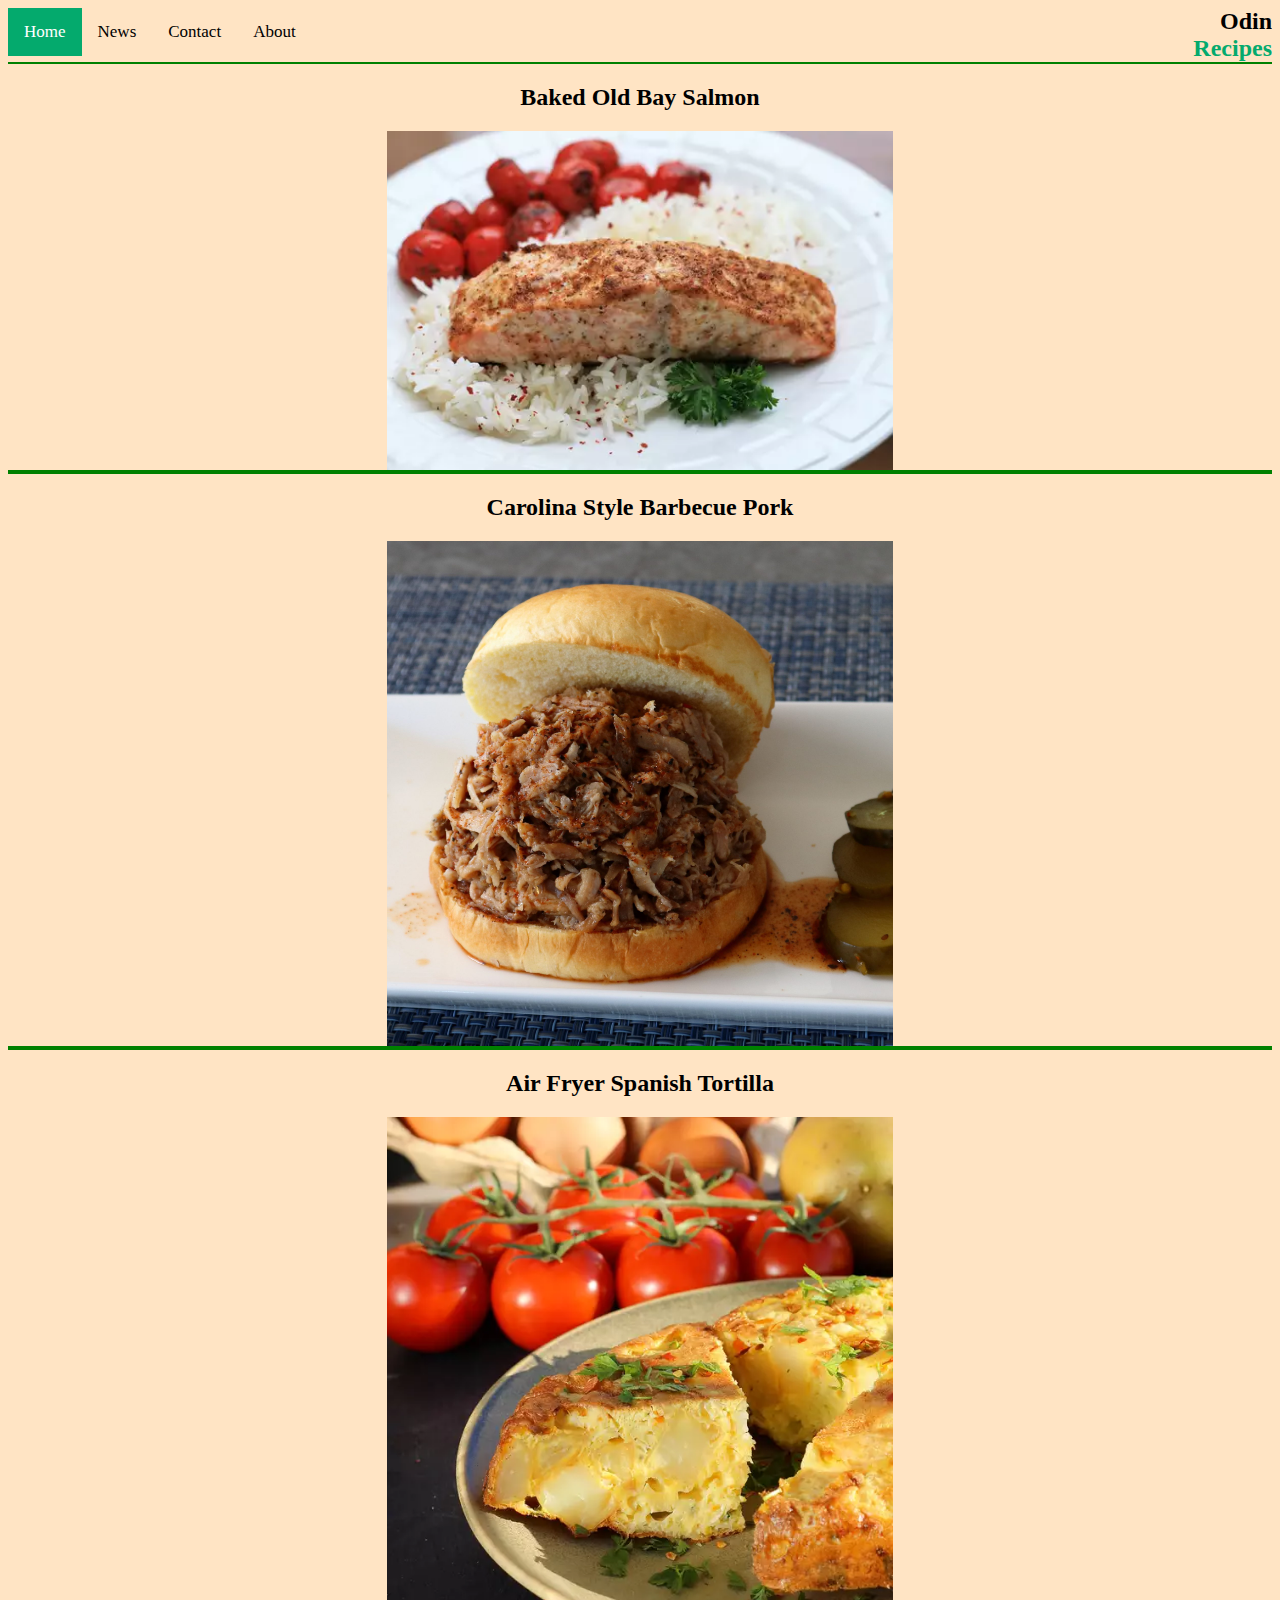
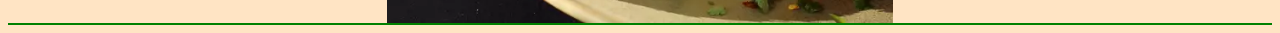
<file: index.html>
<!DOCTYPE html>
<html lang="en">

<head>
    <meta charset="UTF-8">
    <meta http-equiv="X-UA-Compatible" content="IE=edge">
    <meta name="viewport" content="width=device-width, initial-scale=1.0">
    <title>Odin Recipes</title>
    <link rel="stylesheet" href="css/style.css">
</head>

<body>

    <!--Navigation Bar-->
    <div class="topnav">
        <a class="active" href="#home">Home</a>
        <a href="#news">News</a>
        <a href="#contact">Contact</a>
        <a href="#about">About</a>
        <div id="blacklogo">Odin</div>
        <div id="greenlogo">Recipes</div>

    </div>



    <div class="RecipeDiv">
        <h2 class="RecipeName">Baked Old Bay Salmon</h2>
        <a href="recipes/BakedOldBaySalmon.html"> <img src="images/Baked Old Bay Salmon.webp" alt="Baked Old Bay Salmon"
                class="Recipe_HomepagePhoto">
        </a>
    </div>

    <div class="RecipeDiv">
        <h2 class="RecipeName">Carolina Style Barbecue Pork</h2>
        <a href="recipes/CarolinaStyleBarbecuePork.html"> <img src="images/Carolina-Style Barbecue Pork.jpeg"
                alt="Carolina-Style Barbecue Pork" class="Recipe_HomepagePhoto">
        </a>
    </div>

    <div class="RecipeDiv">
        <h2 class="RecipeName">Air Fryer Spanish Tortilla</h2>
        <a href="recipes/AirFryerSpanishTortilla.html"> <img src="images/Air Fryer Spanish Tortilla.webp"
                alt="Air Fryer Spanish Tortilla" class="Recipe_HomepagePhoto">
        </a>
    </div>

</body>

</html>
</file>
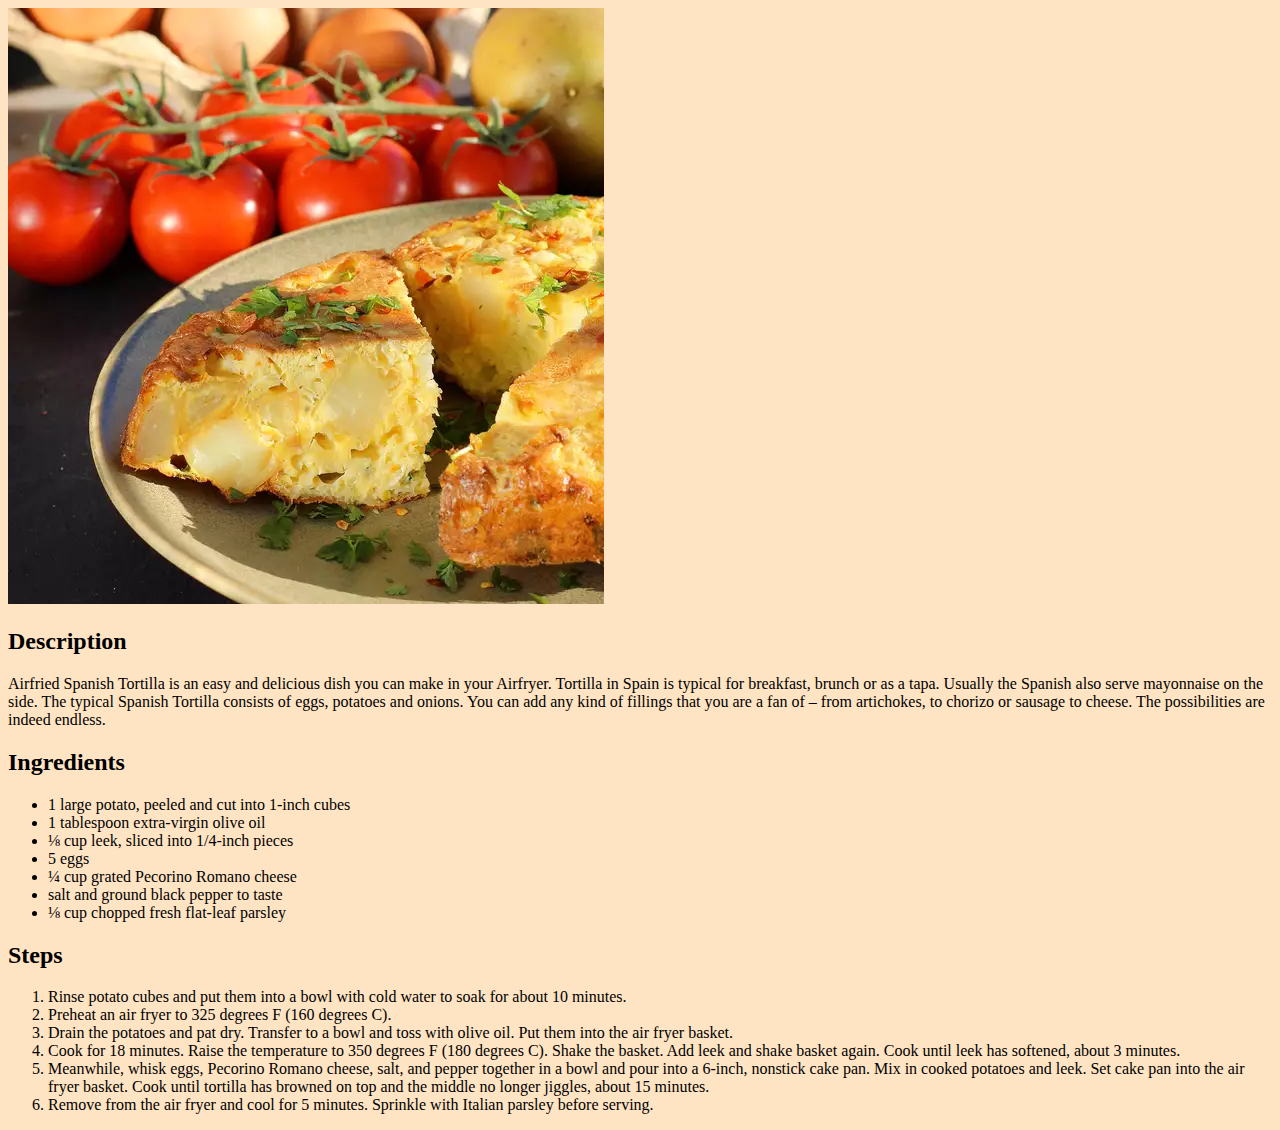
<file: recipes/AirFryerSpanishTortilla.html>
<!DOCTYPE html>
<html lang="en">

<head>
    <meta charset="UTF-8">
    <meta http-equiv="X-UA-Compatible" content="IE=edge">
    <meta name="viewport" content="width=device-width, initial-scale=1.0">
    <title>Air Fryer Spanish Tortilla</title>
    <link rel="stylesheet" href="../css/Recipes.css">
</head>

<body>
    <img src="../images/Air Fryer Spanish Tortilla.webp" alt="Air Fryer Spanish Tortilla">
    <h2>Description</h2>
    <p>Airfried Spanish Tortilla is an easy and delicious dish you can make in your Airfryer.

        Tortilla in Spain is typical for breakfast, brunch or as a tapa. Usually the Spanish also serve mayonnaise on
        the side. The typical Spanish Tortilla consists of eggs, potatoes and onions. You can add any kind of fillings
        that you are a fan of – from artichokes, to chorizo or sausage to cheese. The possibilities are indeed endless.
    </p>
    <h2>Ingredients</h2>
    <ul>
        <li>1 large potato, peeled and cut into 1-inch cubes</li>
        <li>1 tablespoon extra-virgin olive oil</li>
        <li>⅛ cup leek, sliced into 1/4-inch pieces</li>
        <li>5 eggs</li>
        <li>¼ cup grated Pecorino Romano cheese</li>
        <li>salt and ground black pepper to taste</li>
        <li>⅛ cup chopped fresh flat-leaf parsley</li>
    </ul>
    <h2>Steps</h2>
    <ol>
        <li>Rinse potato cubes and put them into a bowl with cold water to soak for about 10 minutes.</li>
        <li>Preheat an air fryer to 325 degrees F (160 degrees C).</li>
        <li>Drain the potatoes and pat dry. Transfer to a bowl and toss with olive oil. Put them into the air fryer
            basket.</li>
        <li>Cook for 18 minutes. Raise the temperature to 350 degrees F (180 degrees C). Shake the basket. Add leek and
            shake basket again. Cook until leek has softened, about 3 minutes.</li>
        <li>Meanwhile, whisk eggs, Pecorino Romano cheese, salt, and pepper together in a bowl and pour into a 6-inch,
            nonstick cake pan. Mix in cooked potatoes and leek. Set cake pan into the air fryer basket. Cook until
            tortilla has browned on top and the middle no longer jiggles, about 15 minutes.</li>
        <li>Remove from the air fryer and cool for 5 minutes. Sprinkle with Italian parsley before serving.</li>
    </ol>
</body>

</html>
</file>
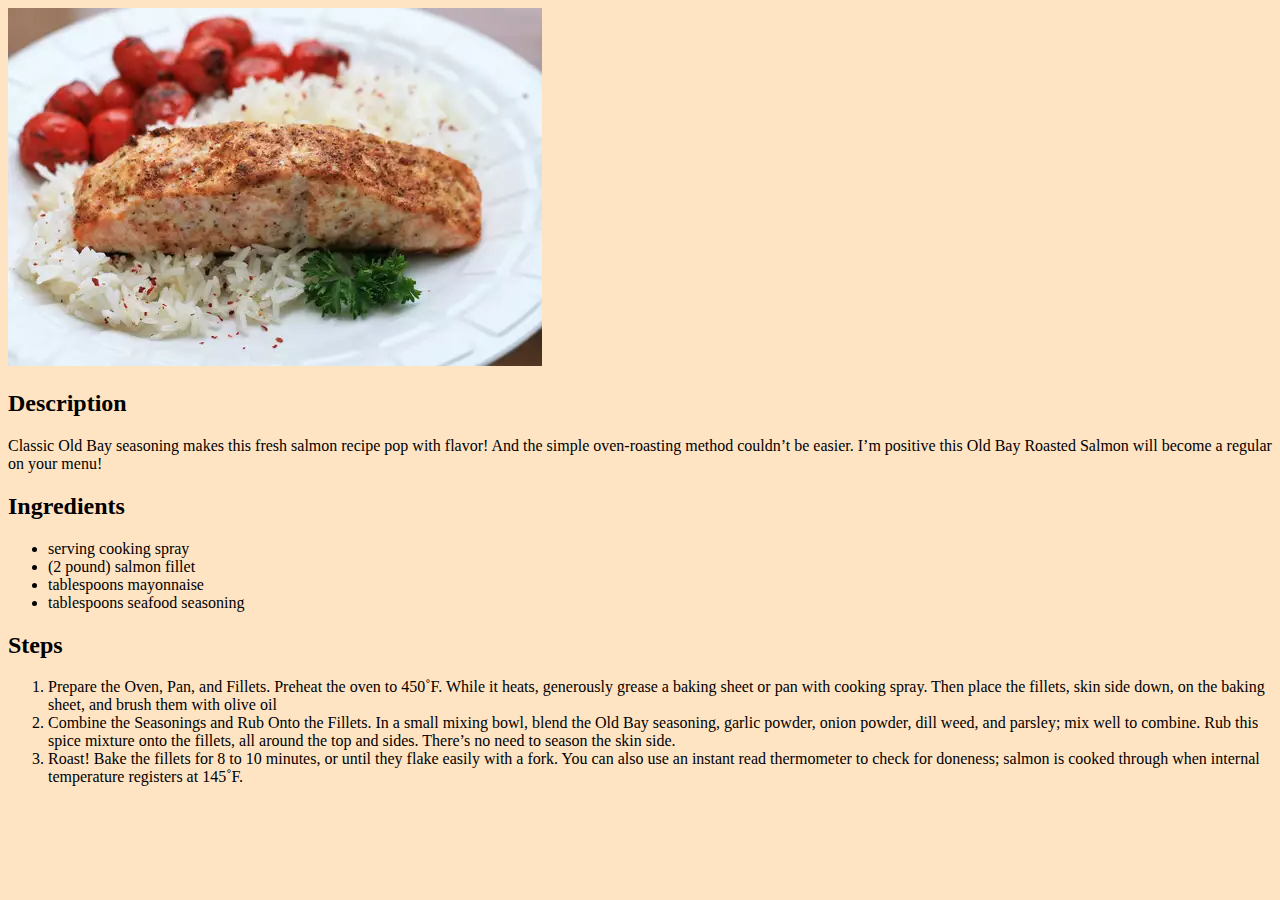
<file: recipes/BakedOldBaySalmon.html>
<!DOCTYPE html>
<html lang="en">

<head>
    <meta charset="UTF-8">
    <meta http-equiv="X-UA-Compatible" content="IE=edge">
    <meta name="viewport" content="width=device-width, initial-scale=1.0">
    <title>Baked Old Bay Salmon</title>
    <link rel="stylesheet" href="../css/Recipes.css">
</head>

<body>
    <img src="../images/Baked Old Bay Salmon.webp">

    <h2>Description</h2>
    <p>Classic Old Bay seasoning makes this fresh salmon recipe pop with flavor! And the simple oven-roasting method
        couldn’t be easier. I’m positive this Old Bay Roasted Salmon will become a regular on your menu!</p>

    <h2>Ingredients</h2>
    <ul>
        <li> serving cooking spray</li>
        <li> (2 pound) salmon fillet</li>
        <li> tablespoons mayonnaise</li>
        <li> tablespoons seafood seasoning</li>
    </ul>
    <h2>Steps</h2>
    <ol>
        <li>Prepare the Oven, Pan, and Fillets. Preheat the oven to 450˚F. While it heats, generously grease a baking
            sheet or pan with cooking spray. Then place the fillets, skin side down, on the baking sheet, and brush them
            with olive oil</li>
        <li>Combine the Seasonings and Rub Onto the Fillets. In a small mixing bowl, blend the Old Bay seasoning, garlic
            powder, onion powder, dill weed, and parsley; mix well to combine. Rub this spice mixture onto the fillets,
            all around the top and sides. There’s no need to season the skin side.</li>
        <li>Roast! Bake the fillets for 8 to 10 minutes, or until they flake easily with a fork. You can also use an
            instant read thermometer to check for doneness; salmon is cooked through when internal temperature registers
            at 145˚F.</li>

    </ol>
</body>

</html>
</file>
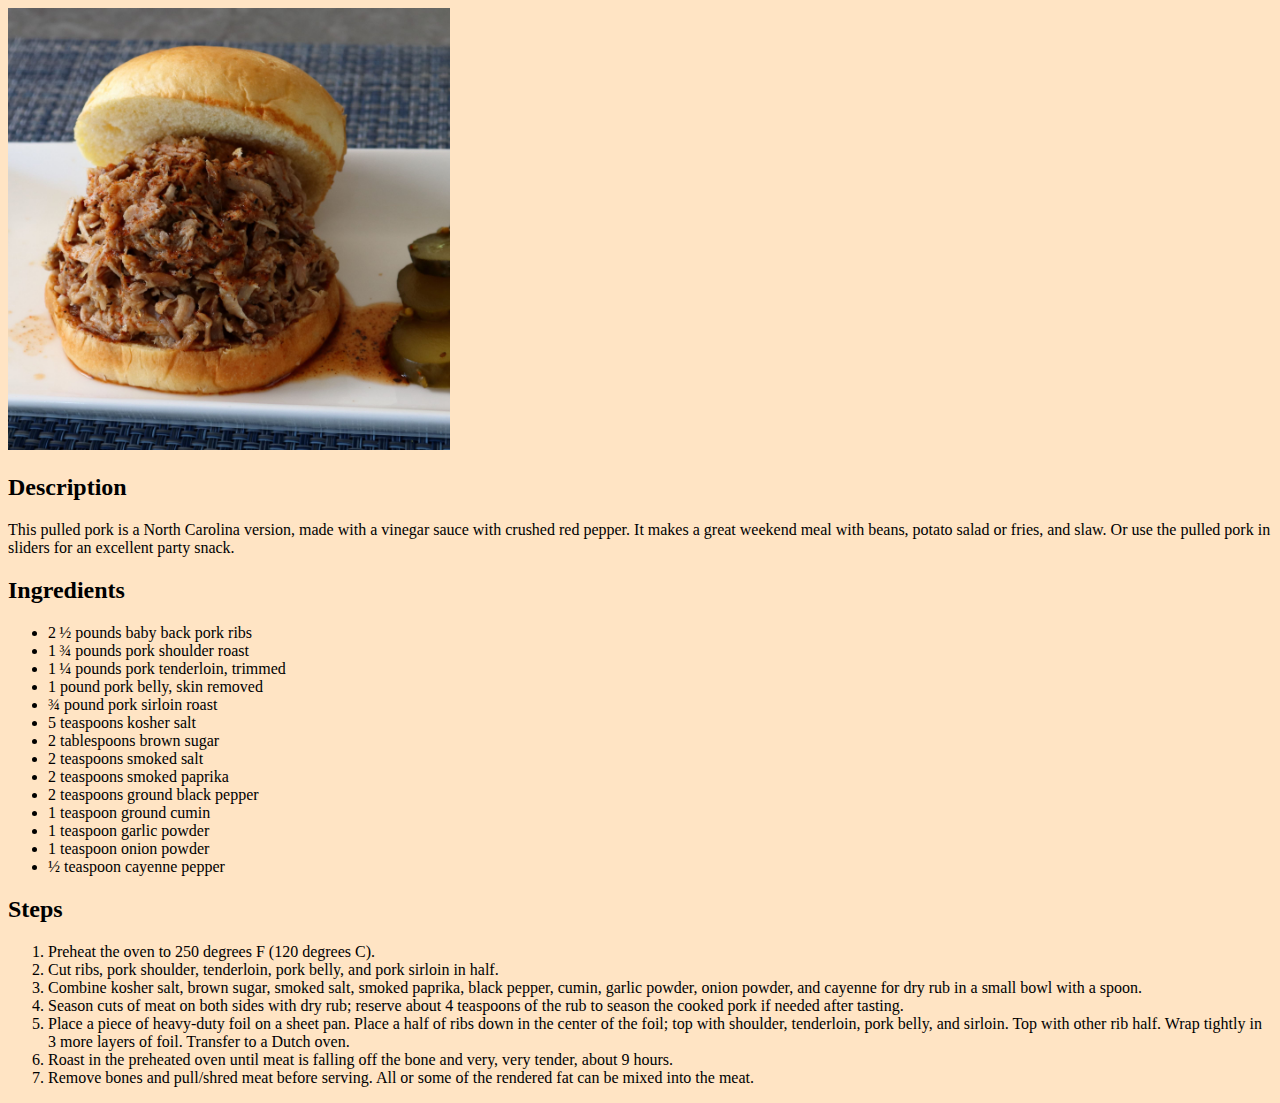
<file: recipes/CarolinaStyleBarbecuePork.html>
<!DOCTYPE html>
<html lang="en">

<head>
    <meta charset="UTF-8">
    <meta http-equiv="X-UA-Compatible" content="IE=edge">
    <meta name="viewport" content="width=device-width, initial-scale=1.0">
    <title>Carolina-Style Barbecue Pork</title>
    <link rel="stylesheet" href="../css/Recipes.css">
</head>

<body>
    <img src="../images/Carolina-Style Barbecue Pork.jpeg" id="BarbecuePorkPhoto">
    <h2>Description</h2>
    <p>This pulled pork is a North Carolina version, made with a vinegar sauce with crushed red pepper. It makes a great
        weekend meal with beans, potato salad or fries, and slaw. Or use the pulled pork in sliders for an excellent
        party snack.</p>
    <h2>Ingredients</h2>
    <ul>
        <li>2 ½ pounds baby back pork ribs</li>
        <li>1 ¾ pounds pork shoulder roast</li>
        <li>1 ¼ pounds pork tenderloin, trimmed</li>
        <li>1 pound pork belly, skin removed</li>
        <li>¾ pound pork sirloin roast</li>
        <li>5 teaspoons kosher salt</li>
        <li>2 tablespoons brown sugar</li>
        <li>2 teaspoons smoked salt</li>
        <li>2 teaspoons smoked paprika</li>
        <li>2 teaspoons ground black pepper</li>
        <li>1 teaspoon ground cumin</li>
        <li>1 teaspoon garlic powder</li>
        <li>1 teaspoon onion powder</li>
        <li>½ teaspoon cayenne pepper</li>
    </ul>
    <h2>Steps</h2>
    <ol>
        <li>Preheat the oven to 250 degrees F (120 degrees C).</li>
        <li>Cut ribs, pork shoulder, tenderloin, pork belly, and pork sirloin in half.</li>
        <li>Combine kosher salt, brown sugar, smoked salt, smoked paprika, black pepper, cumin, garlic powder, onion
            powder, and cayenne for dry rub in a small bowl with a spoon. </li>
        <li>Season cuts of meat on both sides with dry rub; reserve about 4 teaspoons of the rub to season the cooked
            pork if needed after tasting.</li>
        <li>Place a piece of heavy-duty foil on a sheet pan. Place a half of ribs down in the center of the foil; top
            with shoulder, tenderloin, pork belly, and sirloin. Top with other rib half. Wrap tightly in 3 more layers
            of foil. Transfer to a Dutch oven.</li>
        <li>Roast in the preheated oven until meat is falling off the bone and very, very tender, about 9 hours.</li>
        <li>Remove bones and pull/shred meat before serving. All or some of the rendered fat can be mixed into the meat.
        </li>
    </ol>
</body>

</html>
</file>
<file: css/style.css>
html{
    background-color: bisque;
}


/* Add a black background color to the top navigation */
.topnav {
    
    overflow: hidden;
  }
  
  /* Style the links inside the navigation bar */
  .topnav a {
    float: left;
    color:black;
    text-align: center;
    padding: 14px 16px;
    text-decoration: none;
    font-size: 17px;
  }
  
  /* Change the color of links on hover */
  .topnav a:hover {
    background-color: #ddd;
    color: black;
  }
  
  /* Add a color to the active/current link */
  .topnav a.active {
    background-color: #04AA6D;
    color: white;
  }



#blacklogo{
color: black;
text-align: right;
font-weight: bold;
font-size: x-large;
}
#greenlogo{
color: #04AA6D;
text-align: right;
font-weight: bold;
font-size: x-large;
}
.RecipeDiv{
    border-top: 2px solid green;
    border-bottom: 2px solid green;
}
.RecipeName{
    text-align: center;
  
}
.Recipe_HomepagePhoto{
    display: block;
  margin-left: auto;
  margin-right: auto;
  width: 40%;
}
.recipeButton{
    margin: 0;
  position: absolute;
  top: 50%;
  -ms-transform: translateY(-50%);
  transform: translateY(-50%);
}
</file>
<file: css/Recipes.css>
html{
    background-color: bisque;
}
#BarbecuePorkPhoto{
    width: 35%;
    height: 35%;
}
</file>
